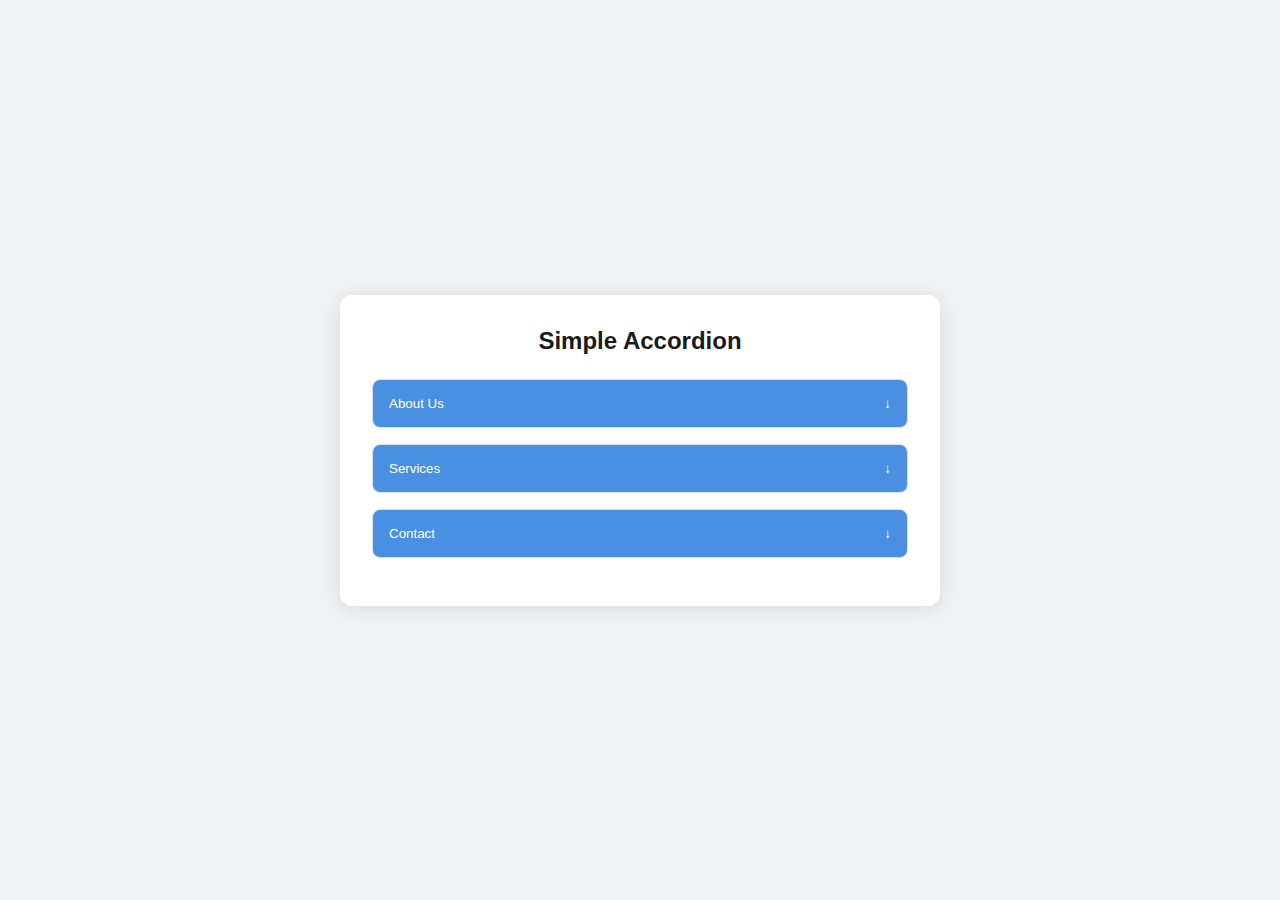
<file: Accordion/index.html>
<!DOCTYPE html>
<html lang="en">
  <head>
    <meta charset="UTF-8" />
    <meta name="viewport" content="width=device-width, initial-scale=1.0" />
    <title>Slick Accordion</title>
    <link rel="stylesheet" href="style.css" />
  </head>
  <body>
    <div class="container">
      <h2>Simple Accordion</h2>
      <div class="accordion">
        <div class="accordion-item">
          <button class="accordion-button">
            About Us
            <span class="arrow">↓</span>
          </button>
          <div class="accordion-content">
            <p>
              We are a company dedicated to creating amazing web experiences.
              Our team works tirelessly to bring you the best solutions.
            </p>
          </div>
        </div>

        <div class="accordion-item">
          <button class="accordion-button">
            Services
            <span class="arrow">↓</span>
          </button>
          <div class="accordion-content">
            <p>
              We offer web design, development, and consulting services to help
              your business grow online.
            </p>
          </div>
        </div>

        <div class="accordion-item">
          <button class="accordion-button">
            Contact
            <span class="arrow">↓</span>
          </button>
          <div class="accordion-content">
            <p>
              Get in touch with us through email or phone. We're always happy to
              help with your projects.
            </p>
          </div>
        </div>
      </div>
    </div>

    <script src="app.js"></script>
  </body>
</html>
</file>
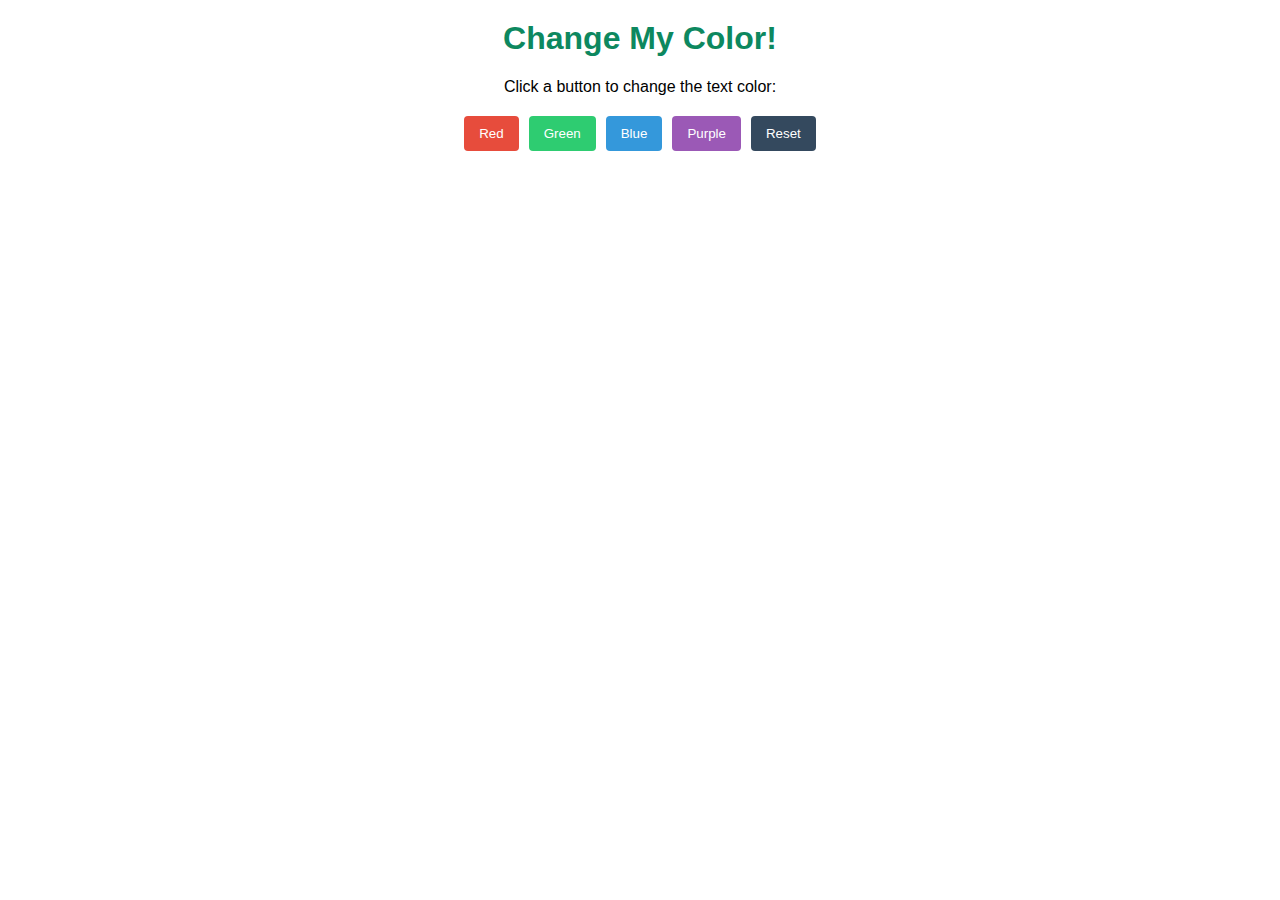
<file: Change-Text-Color/index.html>
<html lang="en">
  <head>
    <meta charset="UTF-8" />
    <meta name="viewport" content="width=device-width, initial-scale=1.0" />
    <title>Change Text Color</title>
    <link rel="stylesheet" href="style.css" />
  </head>
  <body>
    <h1 id="mainHeading">Change My Color!</h1>
    <p>Click a button to change the text color:</p>

    <div class="color-buttons">
      <button id="redButton">Red</button>
      <button id="greenButton">Green</button>
      <button id="blueButton">Blue</button>
      <button id="purpleButton">Purple</button>
      <button id="resetButton">Reset</button>
    </div>

    <script src="app.js"></script>
  </body>
</html>
</file>
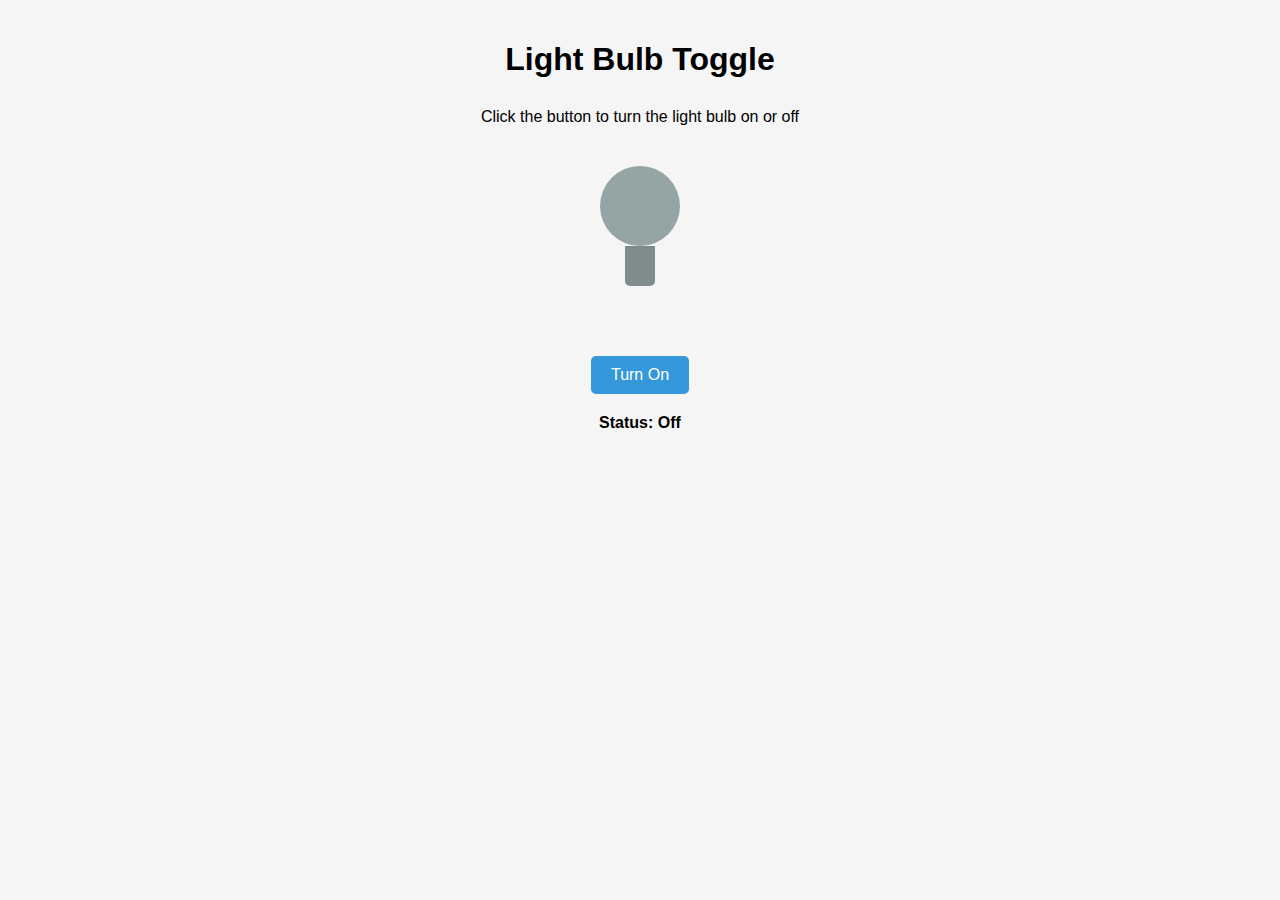
<file: Light-Bulb-Toggle/index.html>
<!DOCTYPE html>
<html lang="en">
  <head>
    <meta charset="UTF-8" />
    <meta name="viewport" content="width=device-width, initial-scale=1.0" />
    <title>Light Bulb Toggle</title>
    <link rel="stylesheet" href="style.css" />
  </head>
  <body id="body">
    <h1>Light Bulb Toggle</h1>
    <p>Click the button to turn the light bulb on or off</p>

    <div class="bulb-container">
      <div id="bulb" class="bulb off"></div>
      <div class="bulb-base"></div>
    </div>

    <button id="toggleButton">Turn On</button>

    <p id="status" class="switch-status">Status: Off</p>

    <script src="app.js"></script>
  </body>
</html>
</file>
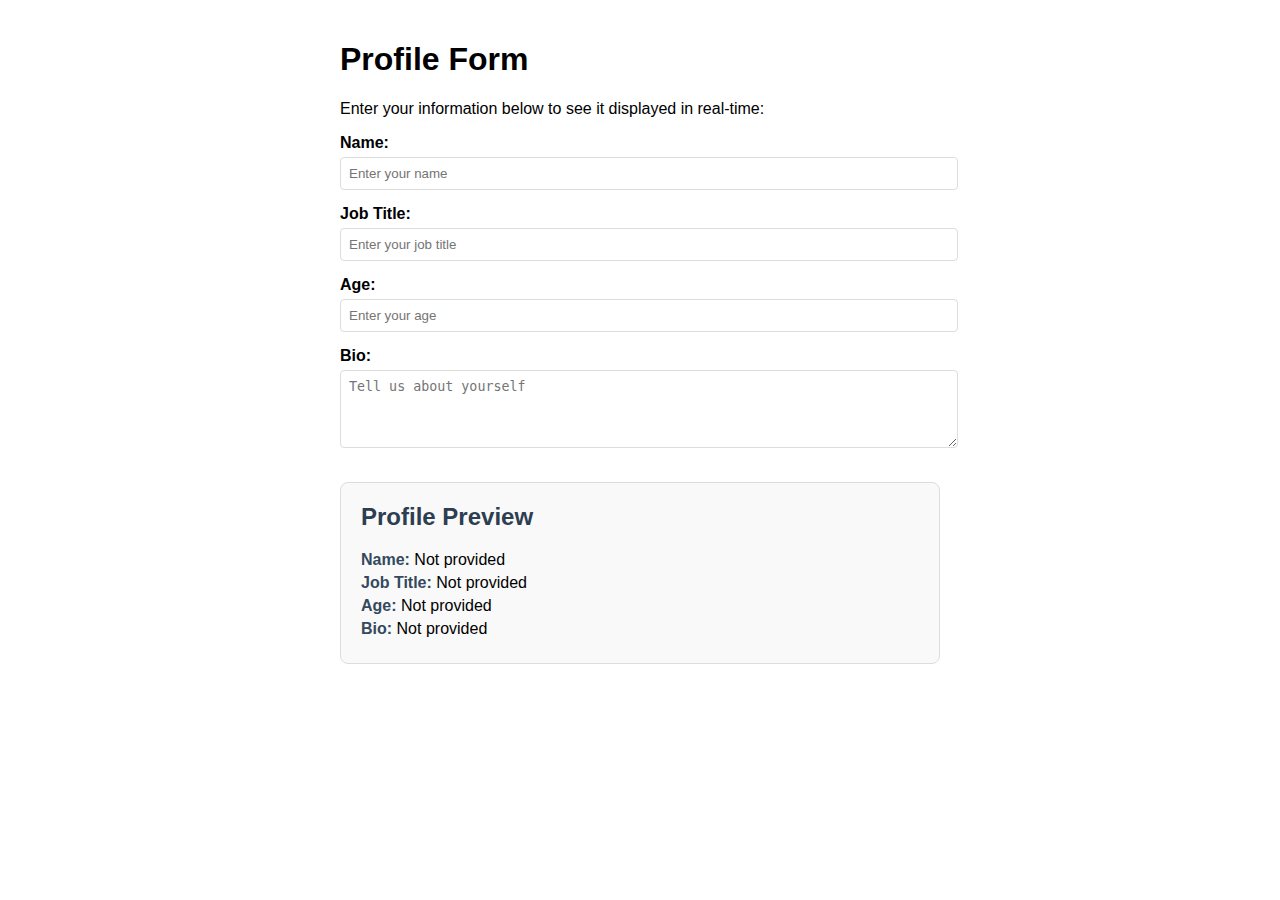
<file: Real-Time-Form-Input-Display/index.html>
<!DOCTYPE html>
<html lang="en">
  <head>
    <meta charset="UTF-8" />
    <meta name="viewport" content="width=device-width, initial-scale=1.0" />
    <title>Real-time Form Input Display</title>
    <link rel="stylesheet" href="style.css" />
  </head>
  <body>
    <h1>Profile Form</h1>
    <p>Enter your information below to see it displayed in real-time:</p>

    <div class="form-container">
      <div class="form-group">
        <label for="nameInput">Name:</label>
        <input type="text" id="nameInput" placeholder="Enter your name" />
      </div>

      <div class="form-group">
        <label for="jobInput">Job Title:</label>
        <input type="text" id="jobInput" placeholder="Enter your job title" />
      </div>

      <div class="form-group">
        <label for="ageInput">Age:</label>
        <input
          type="number"
          id="ageInput"
          min="18"
          max="120"
          placeholder="Enter your age"
        />
      </div>

      <div class="form-group">
        <label for="bioInput">Bio:</label>
        <textarea
          id="bioInput"
          rows="4"
          placeholder="Tell us about yourself"
        ></textarea>
      </div>
    </div>

    <div class="preview-card">
      <h2>Profile Preview</h2>
      <div class="profile-info">
        <p><strong>Name:</strong> <span id="nameDisplay">Not provided</span></p>
        <p>
          <strong>Job Title:</strong> <span id="jobDisplay">Not provided</span>
        </p>
        <p><strong>Age:</strong> <span id="ageDisplay">Not provided</span></p>
        <p><strong>Bio:</strong> <span id="bioDisplay">Not provided</span></p>
      </div>
    </div>

    <script src="app.js"></script>
  </body>
</html>
</file>
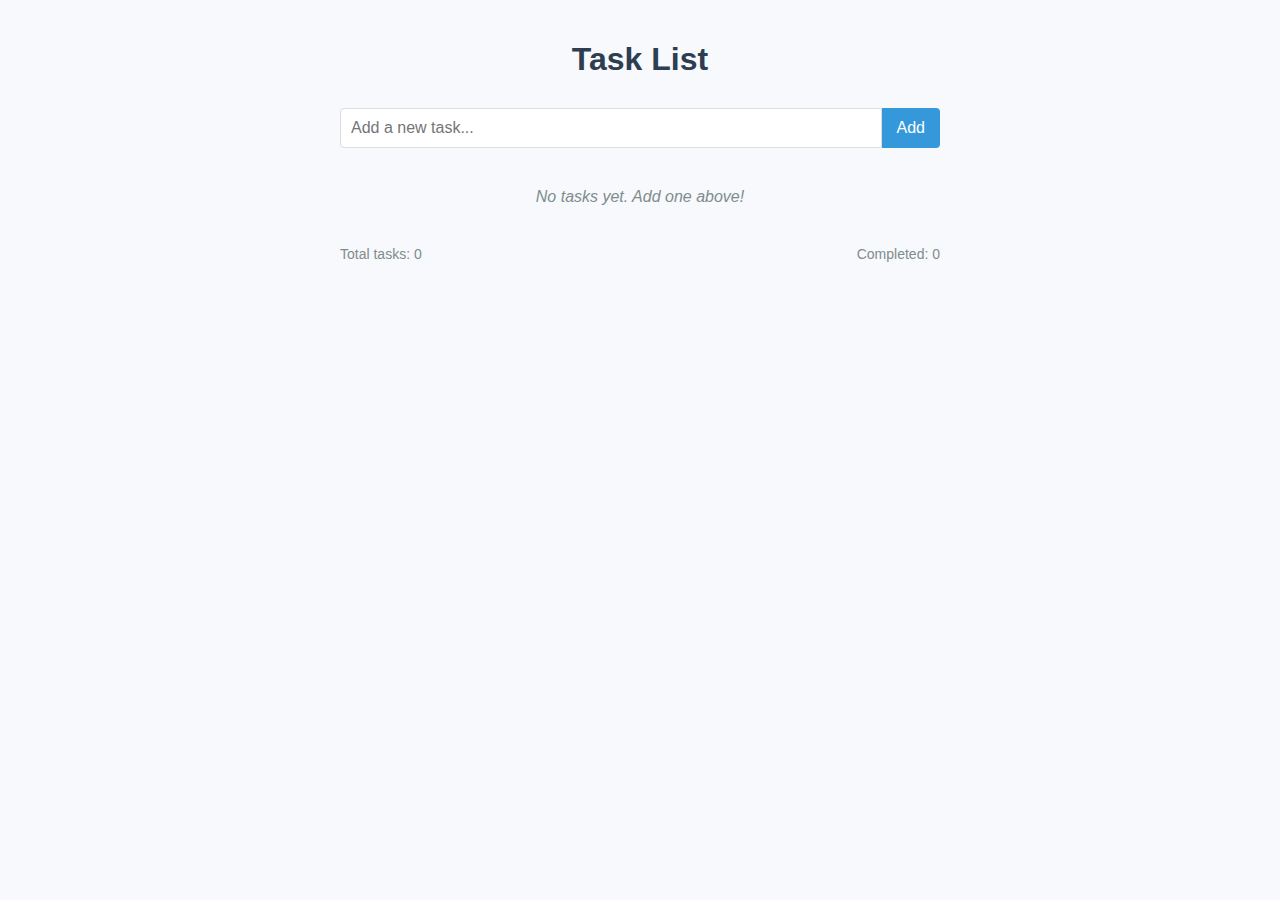
<file: Task-Management/index.html>
<!DOCTYPE html>
<html lang="en">
  <head>
    <meta charset="UTF-8" />
    <meta name="viewport" content="width=device-width, initial-scale=1.0" />
    <title>Task List Application</title>
    <link rel="stylesheet" href="style.css" />
  </head>
  <body>
    <h1>Task List</h1>

    <div class="task-form">
      <input
        type="text"
        id="taskInput"
        class="task-input"
        placeholder="Add a new task..."
      />
      <button id="addButton" class="add-button">Add</button>
    </div>

    <ul id="taskList" class="task-list">
      <li class="empty-list">No tasks yet. Add one above!</li>
    </ul>

    <div class="task-stats">
      <span id="totalTasks">Total tasks: 0</span>
      <span id="completedTasks">Completed: 0</span>
    </div>

    <script src="app.js"></script>
  </body>
</html>
</file>
<file: Accordion/style.css>
* {
  margin: 0;
  padding: 0;
  box-sizing: border-box;
  font-family: "Arial", sans-serif;
}

body {
  min-height: 100vh;
  display: grid;
  place-items: center;
  background: #f0f2f5;
}

.container {
  width: 90%;
  max-width: 600px;
  background: white;
  padding: 2rem;
  border-radius: 12px;
  box-shadow: 0 2px 20px rgba(0, 0, 0, 0.1);
}

h2 {
  color: #1a1a1a;
  margin-bottom: 1.5rem;
  font-size: 1.5rem;
  text-align: center;
}

.accordion-item {
  background: white;
  margin-bottom: 1rem;
  border-radius: 8px;
  overflow: hidden;
  border: 1px solid #e1e1e1;
}

.accordion-button {
  width: 100%;
  padding: 1rem;
  background: #4a90e2;
  color: white;
  border: none;
  text-align: left;
  display: flex;
  justify-content: space-between;
  align-items: center;
  cursor: pointer;
  transition: 0.3s ease;
}

.accordion-button:hover {
  background: #357abd;
}

.accordion-content {
  max-height: 0;
  padding: 0 1rem;
  background: white;
  overflow: hidden;
  transition: all 0.3s ease-out;
}

.accordion-content p {
  padding: 1rem 0;
  color: #666;
  line-height: 1.5;
}

.arrow {
  transition: transform 0.3s ease;
}

.active .arrow {
  transform: rotate(180deg);
}

.active .accordion-content {
  max-height: 200px;
}
</file>
<file: Change-Text-Color/style.css>
body {
    font-family: Arial, sans-serif;
    max-width: 600px;
    margin: 0 auto;
    padding: 20px;
    text-align: center;
}
h1 {
    transition: color 0.3s ease;
    color: #0d885f;
}
.color-buttons {
    display: flex;
    justify-content: center;
    gap: 10px;
    margin: 20px 0;
}
button {
    padding: 10px 15px;
    border: none;
    border-radius: 4px;
    cursor: pointer;
    color: white;
}
#redButton {
    background-color: #e74c3c;
}
  #greenButton {
    background-color: #2ecc71;
}
  #blueButton {
    background-color: #3498db;
}
  #purpleButton {
    background-color: #9b59b6;
}
  #resetButton {
    background-color: #34495e;
}
</file>
<file: Light-Bulb-Toggle/style.css>
body {
    font-family: Arial, sans-serif;
    max-width: 600px;
    margin: 0 auto;
    padding: 20px;
    text-align: center;
    background-color: #f5f5f5;
    transition: background-color 0.3s ease;
}
  
.dark-mode {
    background-color: #333;
    color: white;
}
  
h1 {
    margin-bottom: 30px;
}
  
.bulb-container {
    margin: 40px auto;
    position: relative;
    width: 100px;
    height: 150px;
}
  
.bulb {
    width: 80px;
    height: 80px;
    background-color: #f1c40f;
    border-radius: 50%;
    position: absolute;
    top: 0;
    left: 50%;
    transform: translateX(-50%);
    box-shadow: 0 0 50px rgba(241, 196, 15, 0.5);
    transition: all 0.3s ease;
}
  
.bulb.off {
    background-color: #95a5a6;
    box-shadow: none;
}
  
.bulb.on {
    background-color: #f1c40f;
    box-shadow: 0 0 25px 10px #F1C40F;
}
  
.bulb-base {
    width: 30px;
    height: 40px;
    background-color: #7f8c8d;
    position: absolute;
    top: 80px;
    left: 50%;
    transform: translateX(-50%);
    border-radius: 0 0 5px 5px;
}
  
button {
    padding: 10px 20px;
    background-color: #3498db;
    color: white;
    border: none;
    border-radius: 5px;
    cursor: pointer;
    font-size: 16px;
    transition: background-color 0.3s;
}
  
button:hover {
    background-color: #2980b9;
}
  
.switch-status {
    margin-top: 20px;
    font-weight: bold;
}
</file>
<file: Real-Time-Form-Input-Display/style.css>
body {
    font-family: Arial, sans-serif;
    max-width: 600px;
    margin: 0 auto;
    padding: 20px;
}
  .form-group {
    margin-bottom: 15px;
}
  label {
    display: block;
    margin-bottom: 5px;
    font-weight: bold;
}
  input,
  textarea,
  select {
    width: 100%;
    padding: 8px;
    border: 1px solid #ddd;
    border-radius: 4px;
}
  .preview-card {
    margin-top: 30px;
    border: 1px solid #ddd;
    border-radius: 8px;
    padding: 20px;
    background-color: #f9f9f9;
}
  h2 {
    margin-top: 0;
    color: #2c3e50;
}
  .profile-info p {
    margin: 5px 0;
}
  .profile-info strong {
    color: #34495e;
}
</file>
<file: Task-Management/style.css>
body {
    font-family: 'Segoe UI', Tahoma, Geneva, Verdana, sans-serif;
    max-width: 600px;
    margin: 0 auto;
    padding: 20px;
    background-color: #f7f9fc;
  }
  
  h1 {
    color: #2c3e50;
    text-align: center;
    margin-bottom: 30px;
  }
  
  .task-form {
    display: flex;
    margin-bottom: 20px;
  }
  
  .task-input {
    flex: 1;
    padding: 10px;
    font-size: 16px;
    border: 1px solid #ddd;
    border-radius: 4px 0 0 4px;
  }
  
  .add-button {
    padding: 10px 15px;
    background-color: #3498db;
    color: white;
    border: none;
    border-radius: 0 4px 4px 0;
    cursor: pointer;
    font-size: 16px;
  }
  
  .add-button:hover {
    background-color: #2980b9;
  }
  
  .task-list {
    list-style: none;
    padding: 0;
  }
  
  .task-item {
    display: flex;
    align-items: center;
    padding: 12px 15px;
    background-color: white;
    border-radius: 4px;
    margin-bottom: 10px;
    box-shadow: 0 2px 5px rgba(0, 0, 0, 0.1);
    animation: fadeIn 0.3s ease;
  }
  
  @keyframes fadeIn {
    from {
      opacity: 0;
      transform: translateY(-10px);
    }
    to {
      opacity: 1;
      transform: translateY(0);
    }
  }
  
  .task-text {
    flex: 1;
    margin-left: 10px;
  }
  
  .complete-checkbox {
    width: 18px;
    height: 18px;
    cursor: pointer;
  }
  
  /* .task-item.completed .task-text {
    text-decoration: line-through;
    color: #95a5a6;
  } */

  .crossText {
    text-decoration: line-through;
    color: #95a5a6;
  }
  
  .delete-button {
    background-color: #e74c3c;
    color: white;
    border: none;
    border-radius: 4px;
    padding: 5px 10px;
    cursor: pointer;
    font-size: 14px;
    opacity: 0.8;
    transition: opacity 0.2s;
  }
  
  .delete-button:hover {
    opacity: 1;
  }
  
  .empty-list {
    text-align: center;
    color: #7f8c8d;
    font-style: italic;
    padding: 20px;
  }
  
  .task-stats {
    display: flex;
    justify-content: space-between;
    margin-top: 20px;
    color: #7f8c8d;
    font-size: 14px;
  }
</file>
